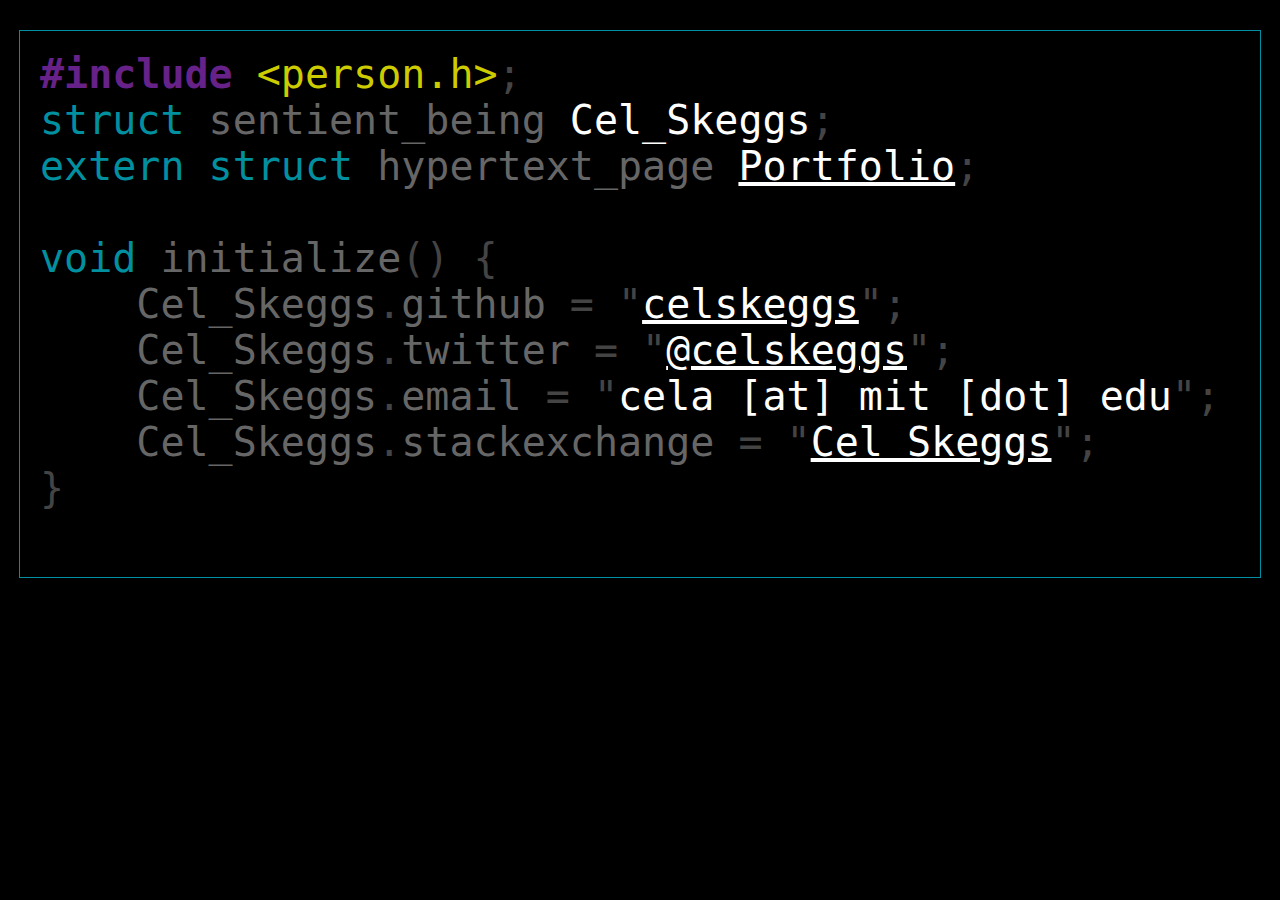
<file: index.html>
<!DOCTYPE html>
<html lang="en">
<head>
<meta charset="utf-8">
<title>Cel Skeggs</title>
<link rel="stylesheet" type="text/css" href="style.css" />
</head>
<body>
        <div id="title" itemscope itemtype="http://data-vocabulary.org/Person">
        <span class="include">#include</span> <span class="literal">&lt;person.h&gt;</span>;<br>
        <span class="keyword">struct</span> <span class="ident">sentient_being</span> <span class="hidden" itemprop="name">Cel Skeggs</span><span class="name">Cel_Skeggs</span>;<br>
        <span class="keyword">extern struct</span> <span class="ident">hypertext_page</span> <a href="/portfolio.html" class="name">Portfolio</a>;<br>
        <br>
        <span class="keyword">void</span> <span class="ident">initialize</span>() {<br>
        &nbsp;&nbsp;&nbsp;&nbsp;<span class="ident">Cel_Skeggs</span>.<span class="ident">github</span> = "<a class="hidden" href="https://github.com/celskeggs" itemprop="url">GitHub</a><a class="name" href="https://github.com/celskeggs">celskeggs</a>";<br>
        &nbsp;&nbsp;&nbsp;&nbsp;<span class="ident">Cel_Skeggs</span>.<span class="ident">twitter</span> = "<a class="hidden" href="https://twitter.com/celskeggs" itemprop="url">GitHub</a><a class="name" href="https://twitter.com/celskeggs">@celskeggs</a>";<br>
        &nbsp;&nbsp;&nbsp;&nbsp;<span class="ident">Cel_Skeggs</span>.<span class="ident">email</span> = "<span class="name">cela [at] mit [dot] edu</span>";<br>
        &nbsp;&nbsp;&nbsp;&nbsp;<span class="ident">Cel_Skeggs</span>.<span class="ident">stackexchange</span> = "<a class="hidden" href="https://stackexchange.com/users/3844716/cel-skeggs?tab=accounts" itemprop="url">StackExchange</a><a class="name" href="https://stackexchange.com/users/3844716/cel-skeggs?tab=accounts">Cel Skeggs</a>";<br>
            }<br>
                <br>
    </div>
</body>
</html>
</file>
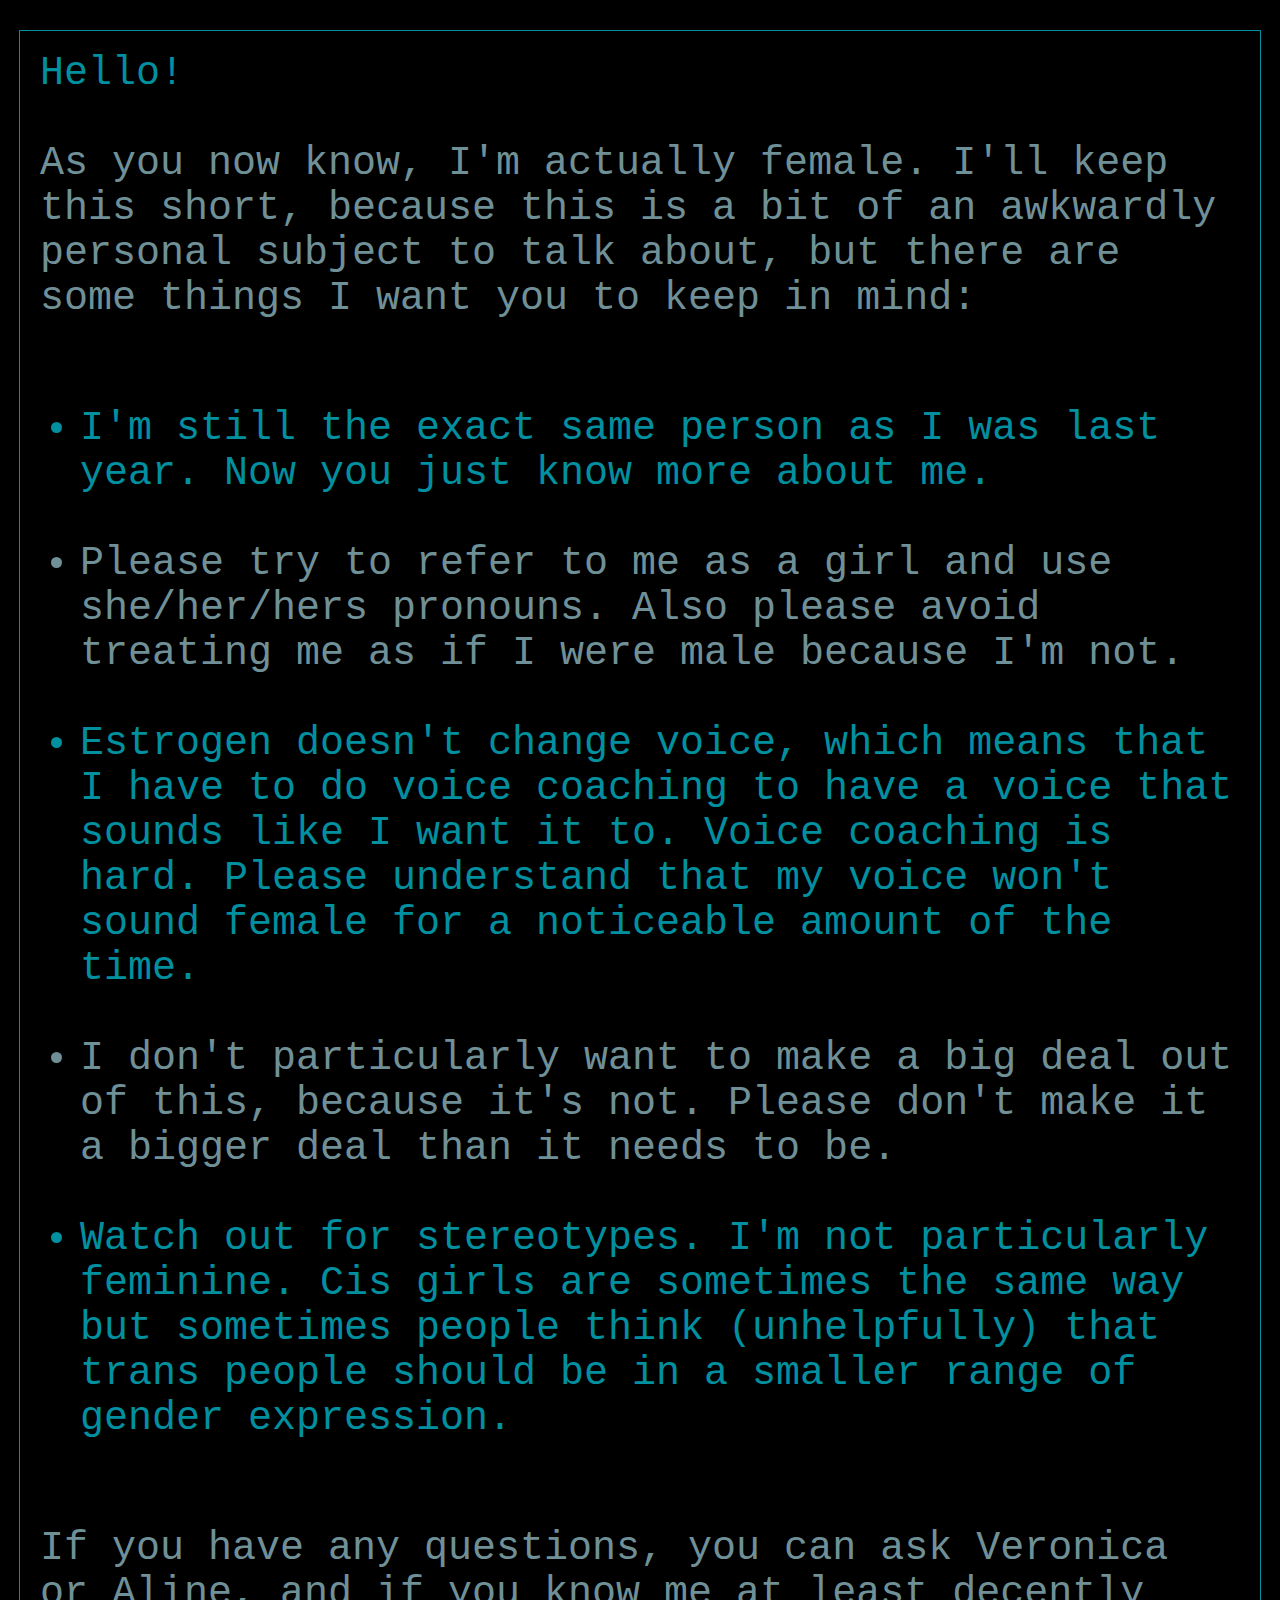
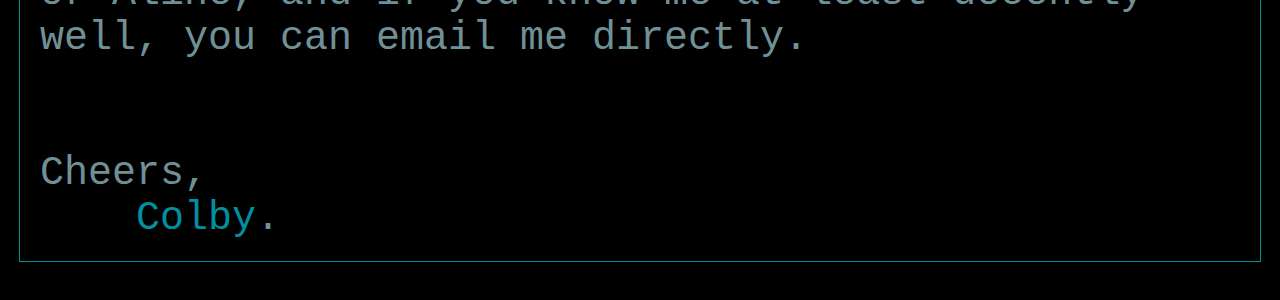
<file: gender.html>
<!DOCTYPE html>
<html lang="en">
<head>
<meta charset="utf-8">
<title>Colby Skeggs</title>
<link rel="stylesheet" type="text/css" href="style.css" />
<style>
	.bright {
		color: #709098;
	}
</style>
</head>
<body>
	<div id="title">
		<span class="keyword">Hello!</span><br><br>
		<span class="bright">As you now know, I'm actually female. I'll keep this short, because this is a bit of an awkwardly personal subject to talk about, but there are some things I want you to keep in mind:</span><br><br>
		<ul><li class="keyword">I'm still the exact same person as I was last year. Now you just know more about me.</li><br>
		<li class="bright">Please try to refer to me as a girl and use she/her/hers pronouns. Also please avoid treating me as if I were male because I'm not.</li><br>
		<li class="keyword">Estrogen doesn't change voice, which means that I have to do voice coaching to have a voice that sounds like I want it to. Voice coaching is hard. Please understand that my voice won't sound female for a noticeable amount of the time.</li><br>
		<li class="bright">I don't particularly want to make a big deal out of this, because it's not. Please don't make it a bigger deal than it needs to be.</li><br>
		<li class="keyword">Watch out for stereotypes. I'm not particularly feminine. Cis girls are sometimes the same way but sometimes people think (unhelpfully) that trans people should be in a smaller range of gender expression.</li></ul>
		<br>
		<span class="bright">If you have any questions, you can ask Veronica or Aline, and if you know me at least decently well, you can email me directly.</span><br>
		<br>
		<br>
		<span class="bright">Cheers,</span><br>
		<span class="keyword">&nbsp;&nbsp;&nbsp;&nbsp;Colby</span><span class="bright">.</span><br>
    </div>
</body>
</html>
</file>
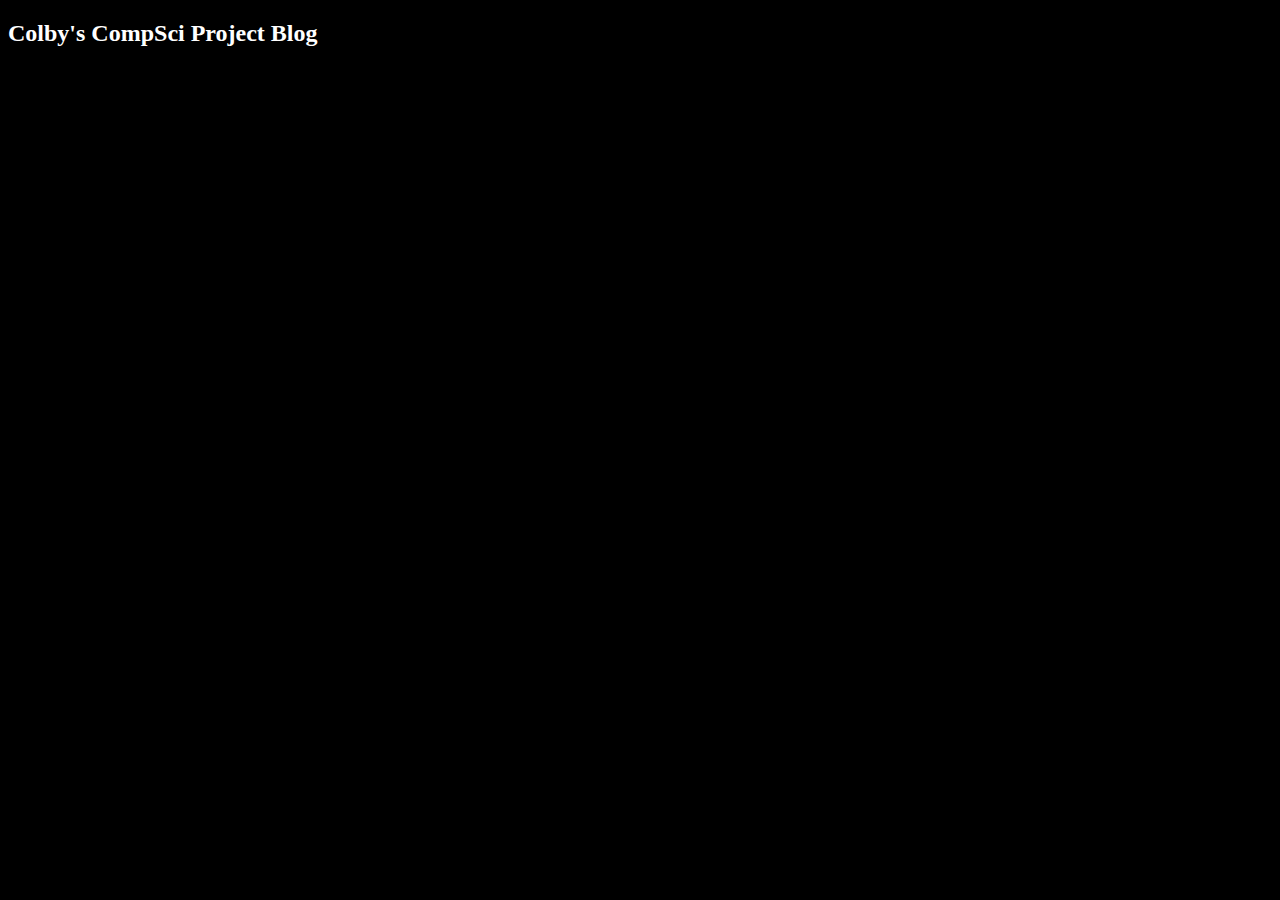
<file: header.html>
<!DOCTYPE html>
<html lang="en">
<head>
<meta charset="utf-8">
<title>Colby Skeggs - CS Project Blog</title>
<link rel="stylesheet" type="text/css" href="style.css" />
</head>
<body>
	<div id="blog">
		<h2>Colby's CompSci Project Blog</h2>
</file>
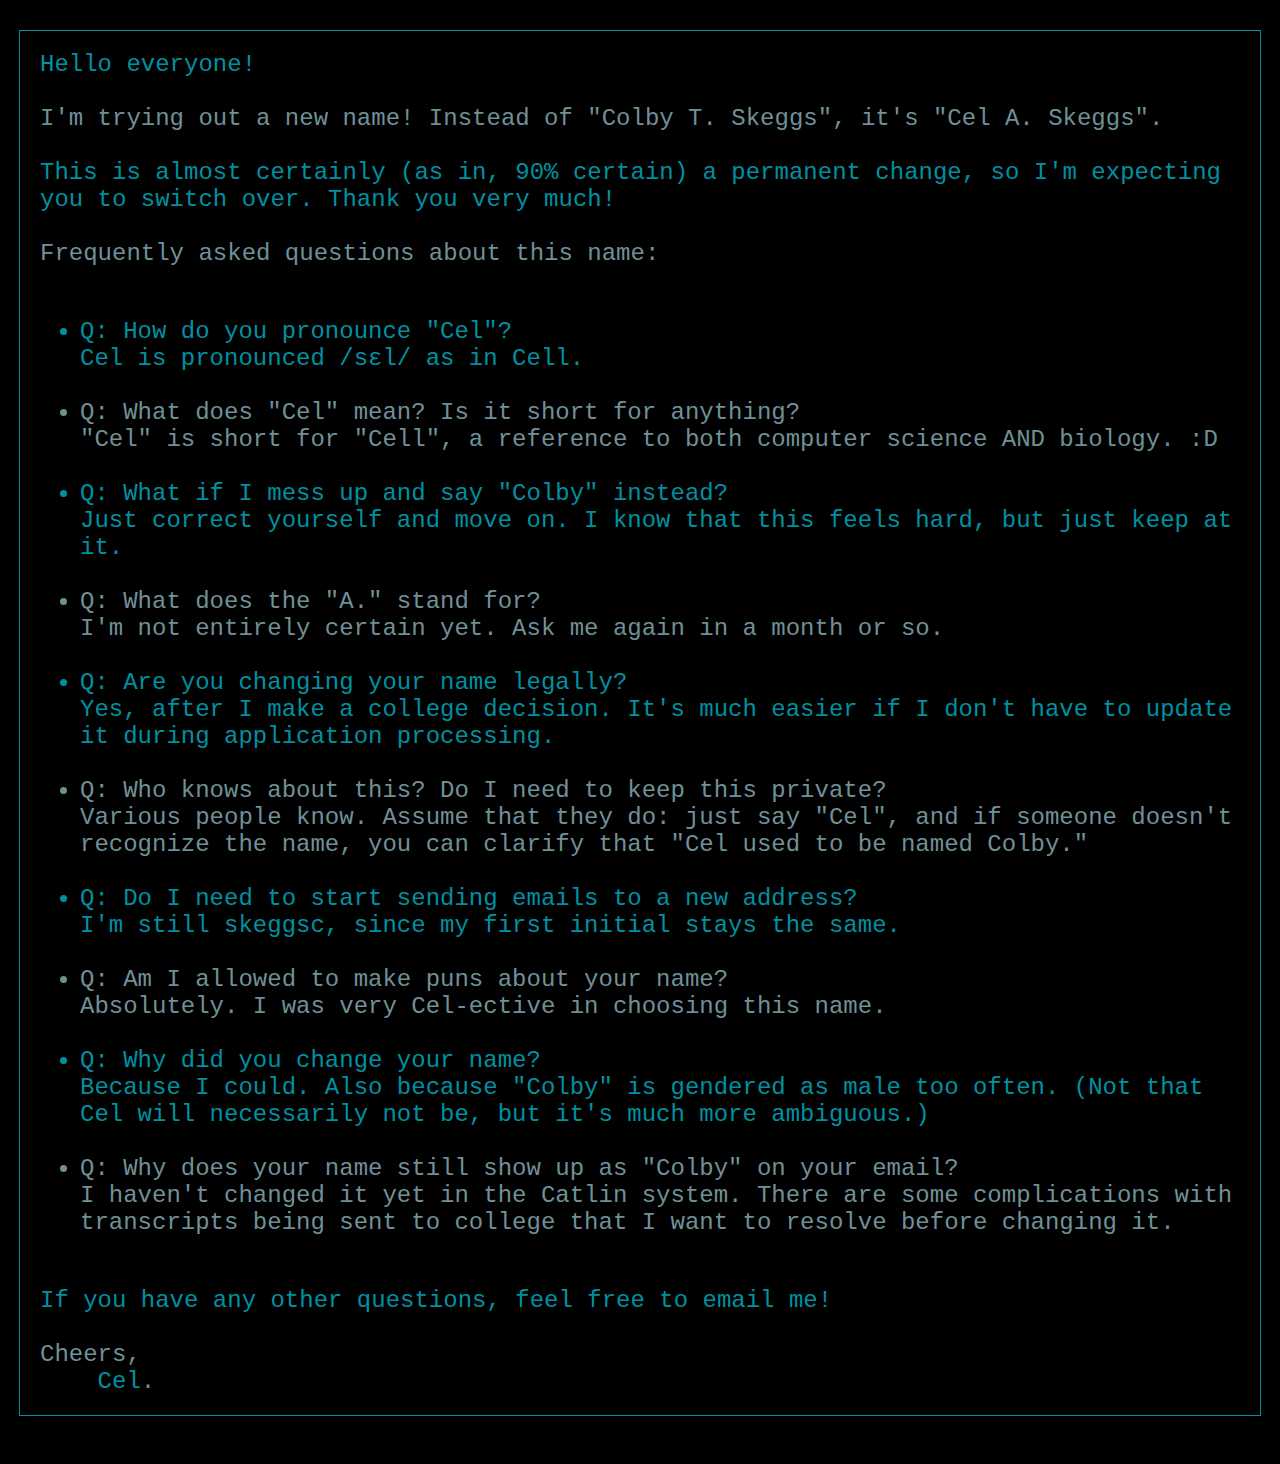
<file: name.html>
<!DOCTYPE html>
<html lang="en">
<head>
<meta charset="utf-8">
<title>Cel Skeggs</title>
<link rel="stylesheet" type="text/css" href="style.css" />
<style>
	.bright {
		color: #709098;
	}
</style>
</head>
<body>
	<div id="title" style="font-size: 18pt;">
		<span class="keyword">Hello everyone!</span><br><br>
		<span class="bright">I'm trying out a new name! Instead of "Colby T. Skeggs", it's "Cel A. Skeggs".</span><br><br>
		<span class="keyword">This is almost certainly (as in, 90% certain) a permanent change, so I'm expecting you to switch over. Thank you very much!</span><br><br>
		<span class="bright">Frequently asked questions about this name:</span><br><br>
		<ul>
		<li class="keyword">Q: How do you pronounce "Cel"?<br>Cel is pronounced /sɛl/ as in Cell.</li><br>
		<li class="bright">Q: What does "Cel" mean? Is it short for anything?<br>"Cel" is short for "Cell", a reference to both computer science AND biology. :D</li><br>
		<li class="keyword">Q: What if I mess up and say "Colby" instead?<br>Just correct yourself and move on. I know that this feels hard, but just keep at it.</li><br>
		<li class="bright">Q: What does the "A." stand for?<br>I'm not entirely certain yet. Ask me again in a month or so.</li><br>
		<li class="keyword">Q: Are you changing your name legally?<br>Yes, after I make a college decision. It's much easier if I don't have to update it during application processing.</li><br>
		<li class="bright">Q: Who knows about this? Do I need to keep this private?<br>Various people know. Assume that they do: just say "Cel", and if someone doesn't recognize the name, you can clarify that "Cel used to be named Colby."</li><br>
		<li class="keyword">Q: Do I need to start sending emails to a new address?<br>I'm still skeggsc, since my first initial stays the same.</li><br>
		<li class="bright">Q: Am I allowed to make puns about your name?<br>Absolutely. I was very Cel-ective in choosing this name.</li><br>
		<li class="keyword">Q: Why did you change your name?<br>Because I could. Also because "Colby" is gendered as male too often. (Not that Cel will necessarily not be, but it's much more ambiguous.)</li><br>
		<li class="bright">Q: Why does your name still show up as "Colby" on your email?<br>I haven't changed it yet in the Catlin system. There are some complications with transcripts being sent to college that I want to resolve before changing it.</li><!-- <br> -->
		<!-- <li class="bright">Q: Isn't it ironic that this is hosted on colbyskeggs.com?<br>It was ironic, but then I got a new domain name.</li> -->
		</ul>
		<br>
		<span class="keyword">If you have any other questions, feel free to email me!</span><br>
		<br>
		<span class="bright">Cheers,</span><br>
		<span class="keyword">&nbsp;&nbsp;&nbsp;&nbsp;Cel<span class="bright">.</span><br>
	</div>
</body>
</html>
</file>
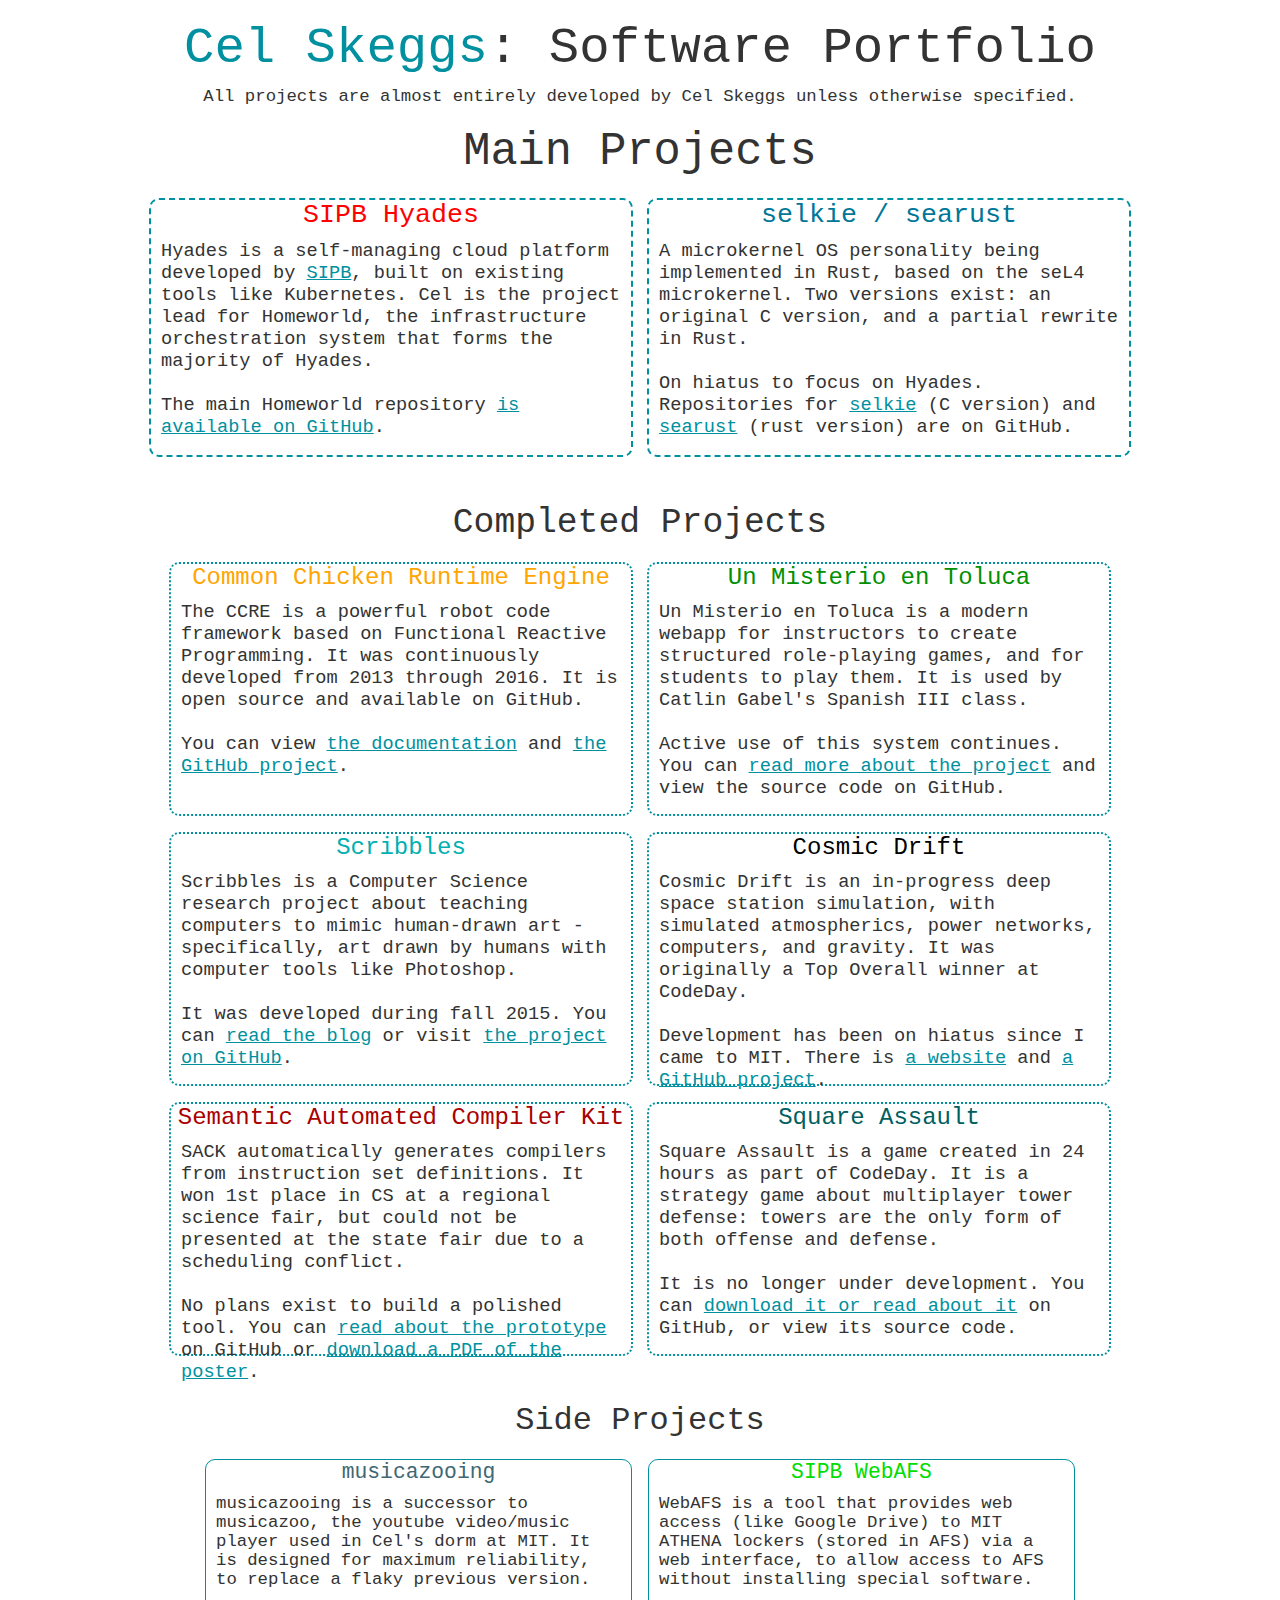
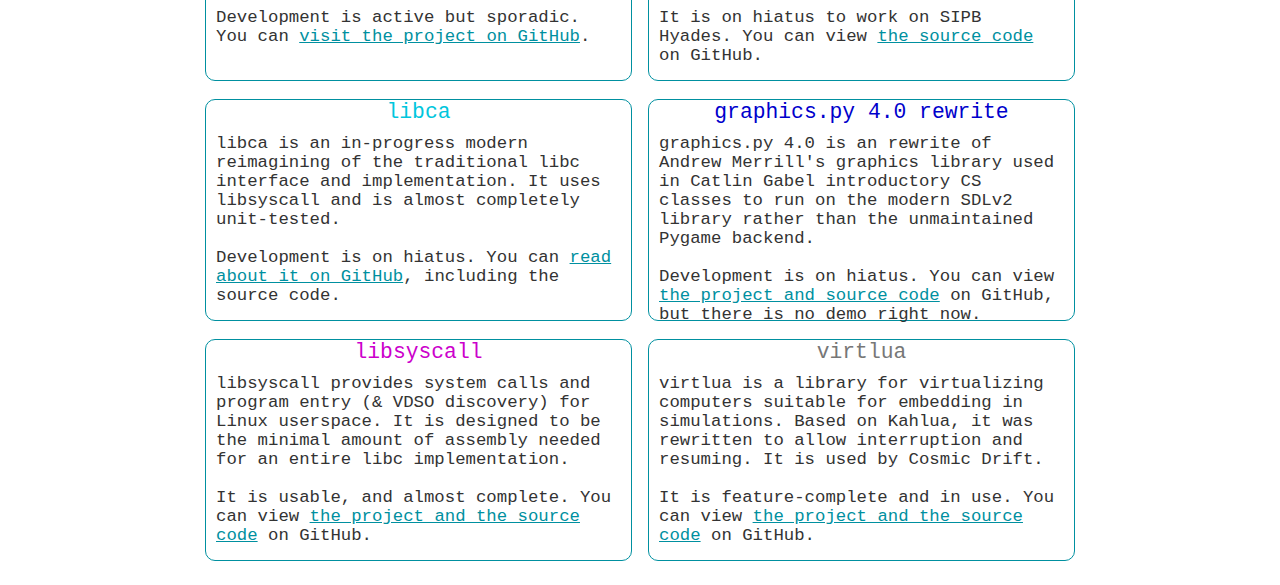
<file: portfolio.html>
<!DOCTYPE html>
<html lang="en">
<head>
<meta charset="utf-8">
<title>Cel Skeggs: Portfolio</title>
<link rel="stylesheet" type="text/css" href="portfolio.css" />
</head>
<body>
	<div id="main">
		<h1><span class="name">Cel Skeggs</span>: Software Portfolio</h1>
                <h4>All projects are almost entirely developed by Cel Skeggs unless otherwise specified.</h4>
		<h2 id="main-projects">Main Projects</h2>
		<div class="row row-2"><div class="entry entry1" id="hyades">
			<h3>SIPB Hyades</h3>
			<div class="desc">Hyades is a self-managing cloud platform developed by <a href="https://sipb.mit.edu/">SIPB</a>, built on existing tools like Kubernetes. Cel is the project lead for Homeworld, the infrastructure orchestration system that forms the majority of Hyades.<br><br>The main Homeworld repository <a href="https://github.com/sipb/homeworld">is available on GitHub</a>.</div>
		</div> <div class="entry entry2" id="searust">
			<h3>selkie / searust</h3>
			<div class="desc">A microkernel OS personality being implemented in Rust, based on the seL4 microkernel. Two versions exist: an original C version, and a partial rewrite in Rust.<br><br>On hiatus to focus on Hyades. Repositories for <a href="https://github.com/celskeggs/selkie">selkie</a> (C version) and <a href="https://github.com/celskeggs/searust">searust</a> (rust version) are on GitHub.</div>
		</div></div>
		<h2 id="complete-projects">Completed Projects</h2>
		<div class="row row-complete"><div class="entry entry1" id="ccre">
			<h3>Common Chicken Runtime Engine</h3>
			<div class="desc">The CCRE is a powerful robot code framework based on Functional Reactive Programming. It was continuously developed from 2013 through 2016. It is open source and available on GitHub.<br><br>You can view <a href="https://cgscomwww.catlin.edu/~skeggsc/ccre-docs/">the documentation</a> and <a href="https://github.com/flamingchickens1540/common-chicken-runtime-engine#readme">the GitHub project</a>.</div>
		</div> <div class="entry entry2" id="misterio">
			<h3>Un Misterio en Toluca</h3>
			<div class="desc">Un Misterio en Toluca is a modern webapp for instructors to create structured role-playing games, and for students to play them. It is used by Catlin Gabel's Spanish III class.<br><br>Active use of this system continues. You can <a href="https://github.com/celskeggs/misterio#readme">read more about the project</a> and view the source code on GitHub.</div>
		</div></div>
		<div class="row row-complete"><div class="entry entry1" id="scribbles">
			<h3>Scribbles</h3>
			<div class="desc">Scribbles is a Computer Science research project about teaching computers to mimic human-drawn art - specifically, art drawn by humans with computer tools like Photoshop.<br><br>It was developed during fall 2015. You can <a href="/blog.html">read the blog</a> or visit <a href="https://github.com/celskeggs/scribbles#readme">the project on GitHub</a>.</div>
		</div> <div class="entry entry2" id="cosmicdrift">
			<h3>Cosmic Drift</h3>
			<div class="desc">Cosmic Drift is an in-progress deep space station simulation, with simulated atmospherics, power networks, computers, and gravity. It was originally a Top Overall winner at CodeDay.<br><br>Development has been on hiatus since I came to MIT. There is <a href="https://cosmicdrift.github.io/">a website</a> and <a href="https://github.com/cosmicdrift/cosmicdrift#readme">a GitHub project</a>.</div>
		</div></div>
		<div class="row row-complete"><div class="entry entry1" id="sack">
			<h3>Semantic Automated Compiler Kit</h3>
			<div class="desc">SACK automatically generates compilers from instruction set definitions. It won 1st place in CS at a regional science fair, but could not be presented at the state fair due to a scheduling conflict.<br><br>No plans exist to build a polished tool. You can <a href="https://github.com/celskeggs/sack#readme">read about the prototype</a> on GitHub or <a href="/images/sack-poster.pdf">download a PDF of the poster</a>.</div>
		</div> <div class="entry entry2" id="squareassault">
			<h3>Square Assault</h3>
			<div class="desc">Square Assault is a game created in 24 hours as part of CodeDay. It is a strategy game about multiplayer tower defense: towers are the only form of both offense and defense.<br><br>It is no longer under development. You can <a href="https://github.com/celskeggs/square-assault#readme">download it or read about it</a> on GitHub, or view its source code.</div>
		</div></div>
		<h2 id="side-projects">Side Projects</h2>
		<div class="row row-side"><div class="entry entry1" id="musicazoo">
			<h3>musicazooing</h3>
			<div class="desc">musicazooing is a successor to musicazoo, the youtube video/music player used in Cel's dorm at MIT. It is designed for maximum reliability, to replace a flaky previous version.<br><br>Development is active but sporadic. You can <a href="https://github.com/celskeggs/musicazooing">visit the project on GitHub</a>.</div>
		</div> <div class="entry entry2" id="webafs">
			<h3>SIPB WebAFS</h3>
			<div class="desc">WebAFS is a tool that provides web access (like Google Drive) to MIT ATHENA lockers (stored in AFS) via a web interface, to allow access to AFS without installing special software.<br><br>It is on hiatus to work on SIPB Hyades. You can view <a href="https://github.com/celskeggs/webafs">the source code</a> on GitHub.</div>
		</div></div>
		<div class="row row-side"><div class="entry entry1" id="libca">
			<h3>libca</h3>
			<div class="desc">libca is an in-progress modern reimagining of the traditional libc interface and implementation. It uses libsyscall and is almost completely unit-tested.<br><br>Development is on hiatus. You can <a href="https://github.com/celskeggs/libca#readme">read about it on GitHub</a>, including the source code.</div>
		</div> <div class="entry entry2" id="cg-graphics">
			<h3>graphics.py 4.0 rewrite</h3>
			<div class="desc">graphics.py 4.0 is an rewrite of Andrew Merrill's graphics library used in Catlin Gabel introductory CS classes to run on the modern SDLv2 library rather than the unmaintained Pygame backend.<br><br>Development is on hiatus. You can view <a href="https://github.com/celskeggs/cg-graphics#readme">the project and source code</a> on GitHub, but there is no demo right now.</div>
		</div></div>
		<div class="row row-side"><div class="entry entry1" id="libsyscall">
			<h3>libsyscall</h3>
			<div class="desc">libsyscall provides system calls and program entry (& VDSO discovery) for Linux userspace. It is designed to be the minimal amount of assembly needed for an entire libc implementation.<br><br>It is usable, and almost complete. You can view <a href="https://github.com/celskeggs/libsyscall#readme">the project and the source code</a> on GitHub.</div>
		</div> <div class="entry entry2" id="virtlua">
			<h3>virtlua</h3>
			<div class="desc">virtlua is a library for virtualizing computers suitable for embedding in simulations. Based on Kahlua, it was rewritten to allow interruption and resuming. It is used by Cosmic Drift.<br><br>It is feature-complete and in use. You can view <a href="https://github.com/cosmicdrift/virtlua#readme">the project and the source code</a> on GitHub.</div>
		</div></div>
	</div>
</body>
</html>
</file>
<file: silence.html>
<!DOCTYPE html>
<html lang="en">
<head>
<meta charset="utf-8">
<title>.</title>
<link rel="stylesheet" type="text/css" href="style.css" />
</head>
<body>
	<div id="silence">
		...<br><br><br><br>
		[2016-06-21]<br><br>
		<span style="font-size: 30%">you hear silence rustling through the trees</span>
	</div>
</body>
</html>
</file>
<file: style.css>
body {
	background-color: black;
	color: white;
}
#redirect {
	position: absolute;
	top: 45%;
	width: 100%;
	height: 10%;
	text-align: center;
	font-size: 30pt;
	color: #0090A0;
	font-family: Monospace;
}
#title {
	position: absolute;
	border: 1px solid #0090A0;
	padding: 20px;
	left: 0;
	right: 0;
	width: 1200px;
	margin-left: auto;
	margin-right: auto;
	text-align: left;
	top: 30px;
	font-size: 30pt;
	color: #444444;
	font-family: Monospace;
}
.name {
	color: white;
}
.comment {
	color: #66BB66;
}
.include {
	color: #662288;
	font-weight: bold;
}
.literal {
	color: #CCCC00;
}
.keyword {
	color: #0090A0;
}
.ident {
/*	font-weight: bold; */
	color: #666666;
}
.todo {
	color: #0090A0;
	font-weight: bold;
}
.hidden {
	display: none;
}
</file>
<file: portfolio.css>
#main {
	position: absolute;
	/* border: 1px solid #0090A0; */
	padding: 20px;
	left: 0;
	right: 0;
	width: 1022px;
	margin-left: auto;
	margin-right: auto;
	text-align: left;
	top: 0;
	font-size: 15pt;
	color: #333333;
	font-family: Monospace;
}
.name {
	color: #0090A0;
}
#highlight {
	position: absolute;
	left: -300px;
	bottom: -5px;
}
#highlight img {
	height: 200px;
	width: 300px;
}
.entry img {
	margin-top: 10px;
	margin-left: 10px;
	height: 50px;
}
.entry img.travis {
	padding-left: 5px;
	padding-right: 6px;
}
#hyades h3 {
	color: red;
}
#searust h3 {
	color: #007799;
}
#ccre h3 {
	color: orange;
}
#misterio h3 {
	color: #009000;
}
#cosmicdrift h3 {
	color: #000000;
}
#scribbles h3 {
	color: #00B0B0;
}

#sack h3 {
	color: #AA0000;
}
#squareassault h3 {
	color: #006060;
}
#musicazoo h3 {
	color: #406873;
}
#webafs h3 {
	color: #00DD00;
}
#libca h3 {
	color: #00C6DD;
}
#cg-graphics h3 {
	color: #0000CC;
}
#libsyscall h3 {
	color: #CC00CC;
}
#virtlua h3 {
	color: #777777;
}
.desc {
	margin: 10px;
}
.desc a {
	color: #0090A0;
}
h1 {
	font-size: 38pt;
	font-weight: normal;
	text-align: center;
	margin: 0px;
}
h2 {
	margin-top: 50px;
	font-size: 28pt;
	font-weight: normal;
	text-align: center;
	margin-bottom: 0;
}
h3 {
	font-size: 20pt;
	font-weight: normal;
	text-align: center;
	margin: 0px;
}
h4 {
	padding-top: 10px;
	font-size: 13pt;
	font-weight: normal;
	text-align: center;
	margin: 0px;
}
.row {
	position: relative;
	width: 100%;
	height: 265px;
	margin-top: 20px;
}
.entry1 {
	left: 0;
}
.entry2 {
	right: 0;
}
.entry {
	position: absolute;
	width: 500px;
	height: 265px;
	border: 1px solid #0090A0;
	border-radius: 10px;
}
#main-projects {
	font-size: 34pt;
	margin-top: 20px;
}
.row-1 .entry {
	border: 2px solid #0090A0;
}
.row-2 {
	height: 255px;
}
.row-2 .entry {
	border: 2px dashed #0090A0;
	font-size: 14pt;
	width: 480px;
	height: 255px;
}
.row-2 .entry1 {
	left: 20px;
}
.row-2 .entry2 {
	right: 20px;
}
#complete-projects {
	font-size: 26pt;
}
.row-complete {
	height: 250px;
}
.row-complete .entry {
	border: 2px dotted #0090A0;
	font-size: 14pt;
	width: 460px;
	height: 250px;
}
.row-complete .entry1 {
	left: 40px;
}
.row-complete .entry2 {
	right: 40px;
}
.row-complete h3 {
	font-size: 18pt;
}
#side-projects {
	font-size: 24pt;
}
.row-side {
	height: 220px;
}
.row-side .entry {
	border: 1px solid #0090A0;
	font-size: 13pt;
	width: 425px;
	height: 220px;
}
.row-side .entry1 {
	left: 76px;
}
.row-side .entry2 {
	right: 76px;
}
.row-side h3 {
	font-size: 16pt;
}
</file>
